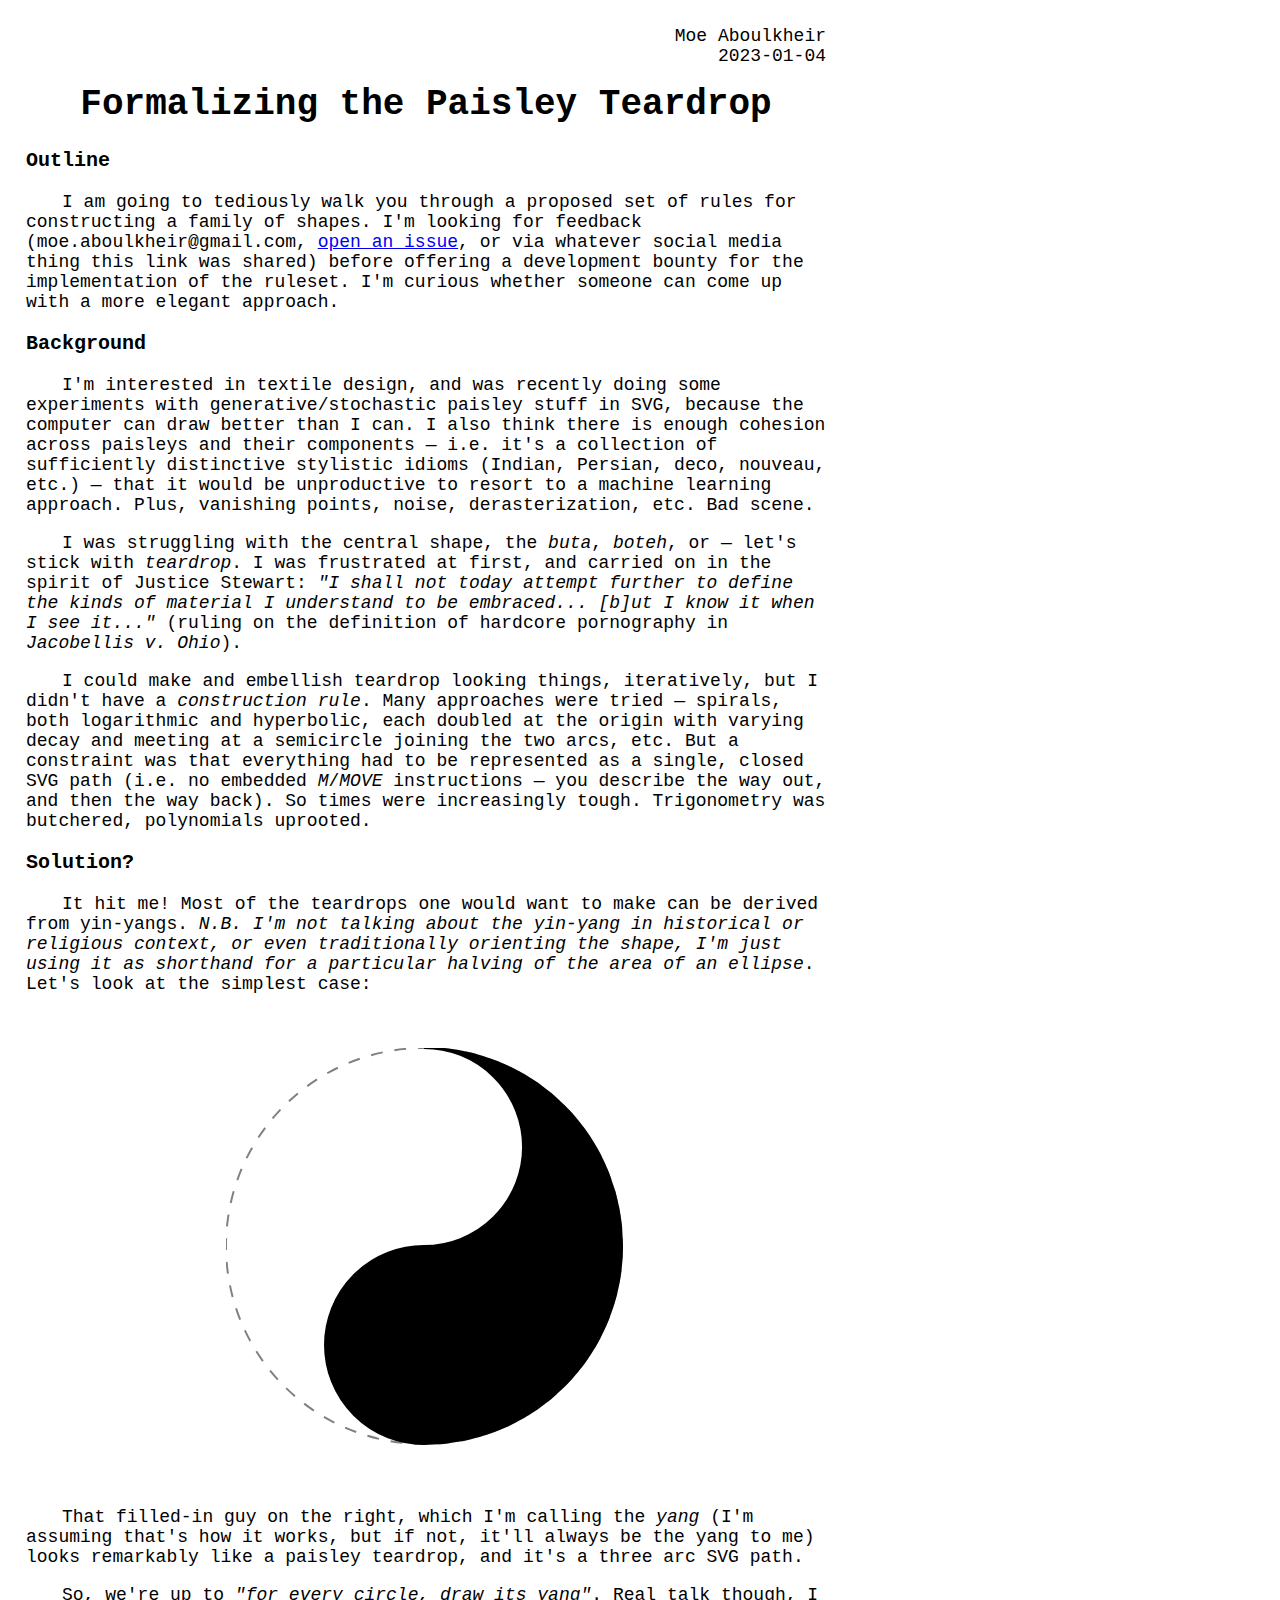
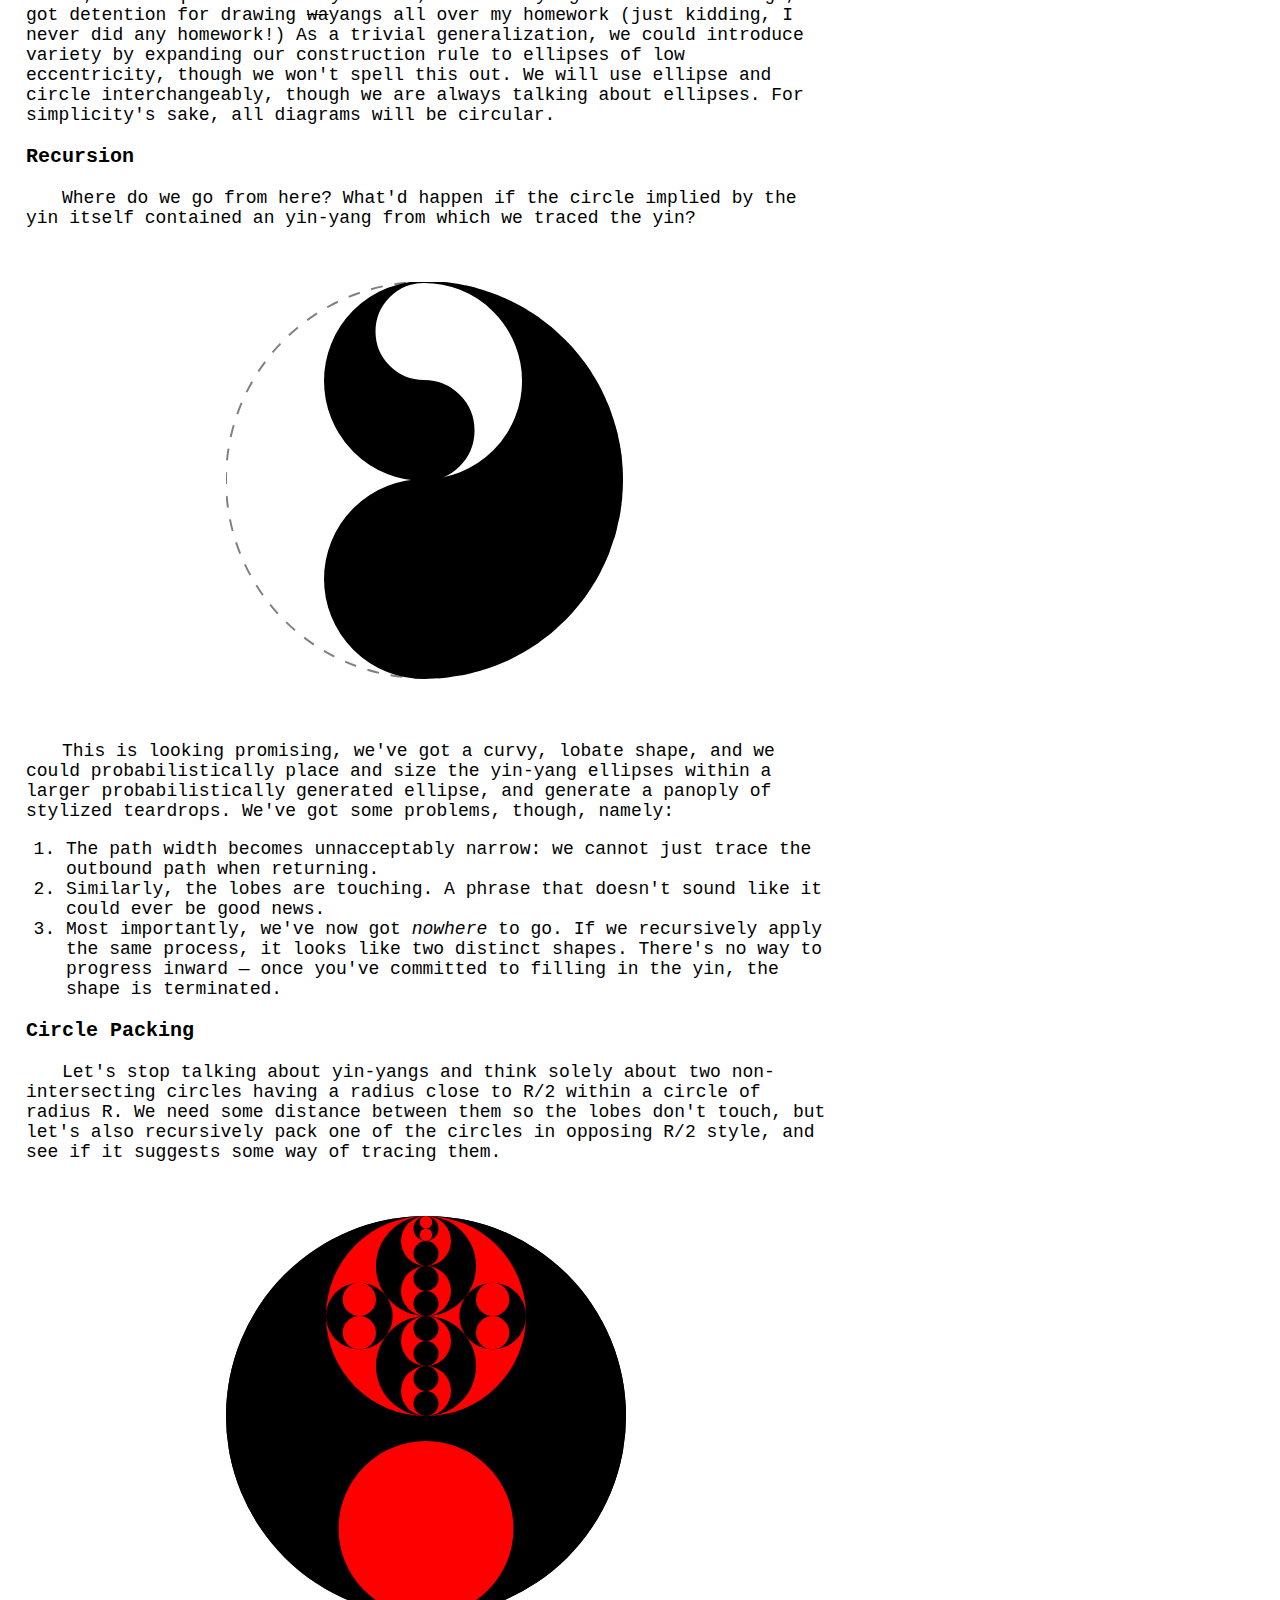
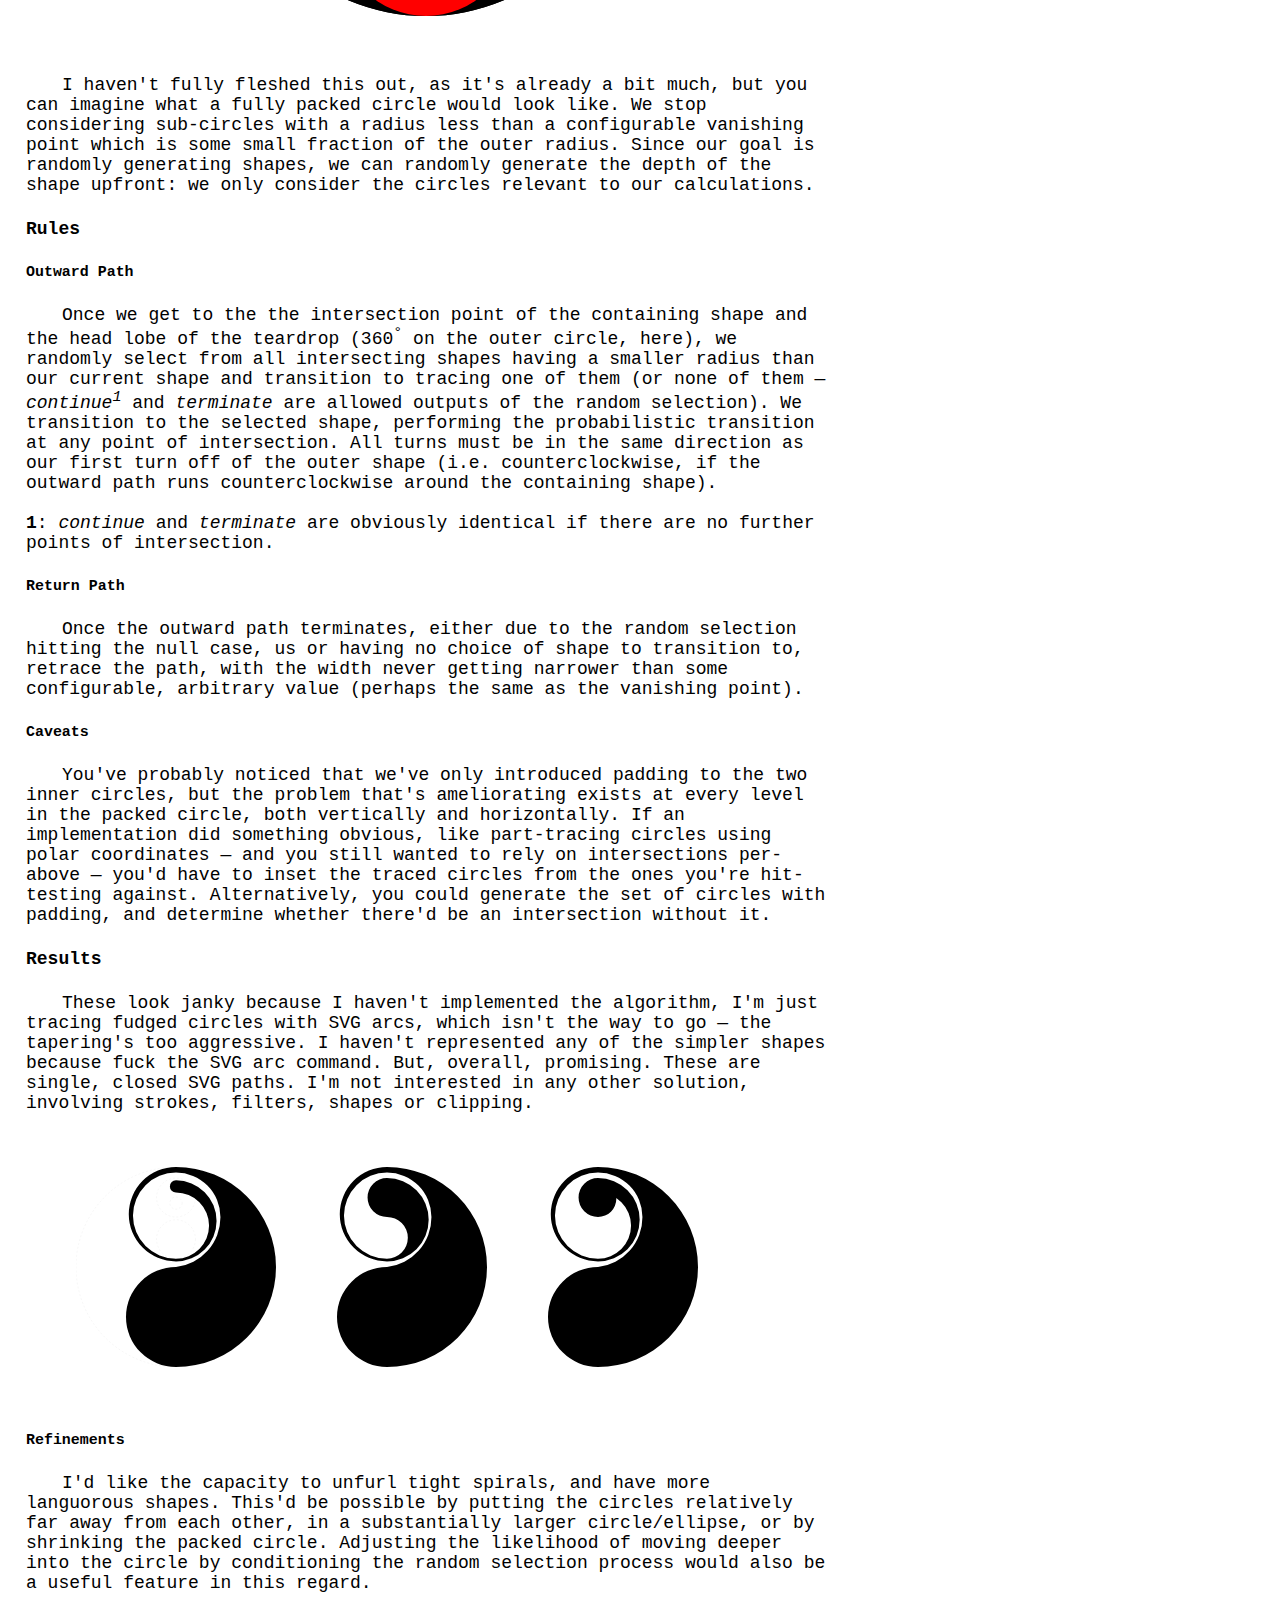
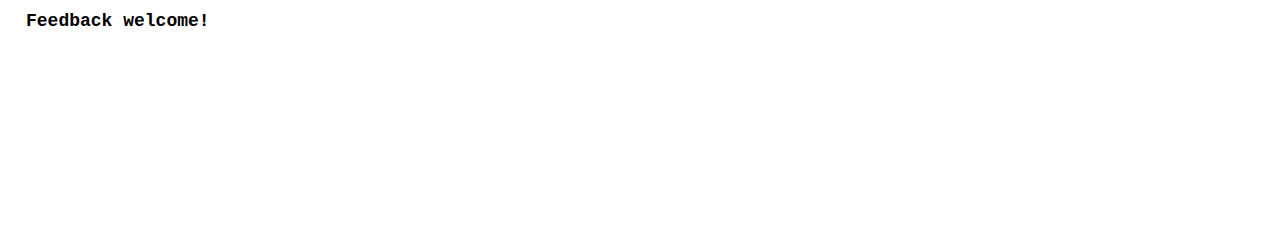
<file: index.html>
<!doctype html>
<html class="no-js" lang="">
    <head>
        <meta charset="utf-8">
        <meta http-equiv="x-ua-compatible" content="ie=edge">
        <title>Formalizing the Paisley Teardrop</title>
        <meta name="description" content="">
        <meta name="viewport" content="width=device-width, initial-scale=1">
        <style type="text/css">
         body {
             font-family: monospace;
             max-width: 800px;
             padding: 1em;
             font-size: 18px;
         }

         blockquote {
            font-size: 16px;
         }

         h3 {
             font-size: 20px;
         }
         p {
             text-indent: 2em;
         }

         h1 { clear: both; text-align: center }

         svg { padding: 2em 0 2em 0; margin-left: 200px; }

         .examples {
             margin-left: 50px;
         }

         .examples svg {
             display: inline-block;
             margin-left: 0;
         }

         .intro {
            float: right;
            text-align: right;
            margin-bottom: 1em;
         }

         circle, ellipse { fill: none; stroke: grey; stroke-width: 0.5; stroke-dasharray: 3 }
         path { stroke: black; stroke-width: 0.5; }
        </style>
    </head>
    <body>
        <div class="intro">
            Moe Aboulkheir<br />
            2023-01-04
        </div>
        <h1>Formalizing the Paisley Teardrop</h1>

        <h3>Outline</h3>

        <p>
            I am going to tediously walk you through a proposed set of rules for constructing
            a family of shapes. I'm looking for feedback (moe.aboulkheir@gmail.com,
            <a href="https://github.com/moea/paisley/issues">open an issue</a>, or via whatever social media thing this link was shared) before offering
            a development bounty for the implementation of the ruleset. I'm
            curious whether someone
            can come up with a more elegant approach.
        </p>

        <h3>Background</h3>
        <p>
            I'm interested in textile design, and was recently doing some experiments
            with generative/stochastic paisley stuff in SVG, because the computer can draw better than I can.
            I also think there is enough cohesion across paisleys and their components &mdash; i.e.
            it's a collection of sufficiently distinctive stylistic idioms (Indian, Persian, deco, nouveau, etc.) &mdash; that
            it would be unproductive to resort to a machine learning approach. Plus,
            vanishing points, noise, derasterization, etc. Bad scene.
        </p>
        <p>
            I was struggling with the central
            shape, the <i>buta</i>, <i>boteh</i>, or &mdash; let's stick with <i>teardrop</i>.
            I was frustrated at first, and carried on in the spirit of Justice Stewart:
            <i>"I shall not today attempt further to define the kinds of material
                I understand to be embraced... [b]ut I know it when I see it..."</i>
            (ruling on the definition of hardcore pornography in <i>Jacobellis v. Ohio</i>).
        </p>

            <p>I could
                make and embellish teardrop looking things, iteratively, but I didn't
                have a <i>construction rule</i>.  Many approaches were tried &mdash; spirals, both logarithmic and
                hyperbolic, each doubled at the origin with varying decay and meeting at a semicircle joining
                the two arcs, etc.  But a constraint  was that everything had to be represented as a single, closed SVG path (i.e. no embedded <em>M</em>/<em>MOVE</em> instructions &mdash; you
                describe the way out, and then the way back). So times were
                increasingly tough. Trigonometry was butchered, polynomials
                uprooted.
            </p>

            <h3>Solution?</h3>
            <p>
                It hit me!  Most of the teardrops one would want to make can be derived from
                yin-yangs.  <i>N.B. I'm not talking about the yin-yang in historical or religious context, or even traditionally
                orienting the shape, I'm just using it as shorthand for a particular halving of the area of an ellipse</i>.  Let's
                look at the simplest case:
            </p>

            <svg width="400" height="400" viewbox="0 0 101 101">
                <circle cx="50" cy="50" r="50" />
                <path d="M 50 50 A 1 1 0 0 0 50 100 A 1 1 0 0 0 50 0 A 1 1 0 0 1 50 50" />
            </svg>

                <p>
                That filled-in guy on the right, which I'm calling the <i>yang</i> (I'm assuming
                that's how it works, but if not, it'll always be the yang to me)  looks remarkably
                like a paisley teardrop, and it's a three arc SVG path.

                <p>
                       So, we're up to <i>"for every circle, draw its yang"</i>.
                       Real talk though, I got detention for drawing <strike>wa</strike>yangs all over my
                       homework (just kidding, I never did any homework!) As a trivial generalization, we could introduce
                       variety by expanding our construction rule to ellipses of
                       low eccentricity, though we won't spell this out.  We will
                       use ellipse and circle interchangeably, though we are always
                       talking about ellipses. For simplicity's sake, all diagrams
                       will be circular.
                </p>

                <h3>Recursion</h3>

                <p>Where do we go from here?  What'd happen if the circle implied by the yin
                itself contained an yin-yang from which we traced the yin?</p>

                <svg width="400" height="400" viewbox="0 0 101 101">
                    <circle cx="50" cy="50" r="50" />
                   <path d="M 50 50 A 1 1 0 0 0 50 100 A 1 1 0 0 0 50 0 A 1 1 0 0 1 50 50" />
                    <path d="M 50 25 A 1 1 0 0 1 50 50 A 1 1 0 0 1 50 0 A 1 1 0 0 0 50 25" />
                </svg>

                <p>This is looking promising, we've got a curvy, lobate shape, and we could
                    probabilistically place and size the yin-yang ellipses within a larger
                    probabilistically generated ellipse, and generate a panoply of stylized teardrops.
                    We've got some problems, though, namely:

                    <ol>
                        <li>The path width becomes unnacceptably narrow: we
                        cannot just trace the outbound path when returning.</li>
                        <li>Similarly, the lobes are touching. A phrase that
                        doesn't sound like it could ever be good news.</li>
                        <li>Most importantly, we've now got <i>nowhere</i> to go.  If we
                        recursively apply the same process, it looks like two distinct shapes.  There's
                        no way to progress inward  &mdash; once you've committed to
                            filling in the yin, the shape is terminated.</li>
                    </ol>
                </p>

                <h3>Circle Packing</h3>

                <p>
                Let's stop talking about yin-yangs and think solely about two
                    non-intersecting
                    circles having a radius close to <code>R/2</code> within a circle of radius
                    <code>R</code>. We need some distance between them so the lobes don't touch,
                but let's also recursively pack one of the circles in opposing
                    <code>R/2</code> style, and see if it suggests some
                way of tracing them.
                </p>

                <svg viewbox="0 0 300 300" style="width: 400px; height: 400px">
                    <circle cx="150" cy="150" r="150" style="stroke-width: 0; fill: black;"></circle><circle cx="150" cy="234.375" r="65.625" style="stroke-width: 0; fill: red;"></circle><g><circle cx="150" cy="150" r="150" style="stroke-width: 0; fill: black;"></circle><circle cx="150" cy="234.375" r="65.625" style="stroke-width: 0; fill: red;"></circle><circle cx="150" cy="75" r="75" style="stroke-width: 0; fill: red;"></circle><circle cx="150" cy="37.5" r="37.5" style="stroke-width: 0; fill: black;"></circle><circle cx="150" cy="112.5" r="37.5" style="stroke-width: 0; fill: black;"></circle><circle cx="150" cy="18.75" r="18.75" style="stroke-width: 0; fill: red;"></circle><circle cx="150" cy="56.25" r="18.75" style="stroke-width: 0; fill: red;"></circle><circle cx="100" cy="75" r="25" style="stroke-width: 0; fill: black;"></circle><circle cx="200" cy="75" r="25" style="stroke-width: 0; fill: black;"></circle><circle cx="150" cy="93.75" r="18.75" style="stroke-width: 0; fill: red;"></circle><circle cx="150" cy="131.25" r="18.75" style="stroke-width: 0; fill: red;"></circle><circle cx="150" cy="9.375" r="9.375" style="stroke-width: 0; fill: black;"></circle><circle cx="150" cy="28.125" r="9.375" style="stroke-width: 0; fill: black;"></circle><circle cx="150" cy="46.875" r="9.375" style="stroke-width: 0; fill: black;"></circle><circle cx="150" cy="65.625" r="9.375" style="stroke-width: 0; fill: black;"></circle><circle cx="150" cy="84.375" r="9.375" style="stroke-width: 0; fill: black;"></circle><circle cx="150" cy="103.125" r="9.375" style="stroke-width: 0; fill: black;"></circle><circle cx="150" cy="121.875" r="9.375" style="stroke-width: 0; fill: black;"></circle><circle cx="150" cy="140.625" r="9.375" style="stroke-width: 0; fill: black;"></circle><circle cx="150" cy="4.6875" r="4.6875" style="stroke-width: 0; fill: red;"></circle><circle cx="150" cy="14.0625" r="4.6875" style="stroke-width: 0; fill: red;"></circle><circle cx="100" cy="62.5" r="12.5" style="stroke-width: 0; fill: red;"></circle><circle cx="100" cy="87.5" r="12.5" style="stroke-width: 0; fill: red;"></circle><circle cx="200" cy="62.5" r="12.5" style="stroke-width: 0; fill: red;"></circle><circle cx="200" cy="87.5" r="12.5" style="stroke-width: 0; fill: red;"></circle></svg>

                <p>
                    I haven't fully fleshed this out, as it's already a bit much, but
                    you can imagine what a fully packed circle would look like.
                    We stop considering sub-circles with a
                    radius less than a configurable vanishing point which is some
                    small fraction of the outer radius.
                    Since our goal is randomly generating shapes, we can
                    randomly generate the depth of the shape upfront: we only
                    consider the circles relevant to our calculations.
                </p>

                <h4>Rules</h4>
                <h5>Outward Path</h5>
                <p>
                    Once we get to the the intersection point of the containing
                    shape and the head lobe of the teardrop (360<sup>&deg;</sup> on
                    the outer circle, here), we randomly select from all intersecting
                    shapes having a smaller radius than our current shape
                    and transition
                    to tracing one of them (or none of them &mdash; <i>continue<sup>1</sup></i> and <i>terminate</i> are allowed outputs
                    of the random selection).  We transition to the selected shape, performing the
                    probabilistic transition at any point of intersection.  All turns must be
                    in the same direction as our first turn off of the outer shape
                    (i.e. counterclockwise, if the outward path runs
                    counterclockwise around the containing shape).

                    <br>
                    <br>
                    <b>1</b>: <i>continue</i> and <i>terminate</i> are obviously identical if there are no further points of intersection.
                </p>
                <h5>Return Path</h5>
                    <P>Once the outward path terminates, either due to the random selection
                hitting the null case, us or having no choice of shape to transition
                        to, retrace the path, with the width never getting
                        narrower than some configurable, arbitrary value (perhaps
                        the same as the vanishing point).</p>

                <h5>Caveats</h5>

                <p>You've probably noticed that we've only introduced padding to the
                two inner circles, but the problem that's ameliorating exists at
                    every level in the packed circle, both vertically and horizontally.
                    If an implementation did something obvious, like part-tracing circles
                using polar coordinates &mdash; and you still wanted to rely on intersections per-above &mdash;
                you'd have to inset the traced circles from the ones you're hit-testing against.  Alternatively,
                you could generate the set of circles with padding, and determine whether there'd be
                an intersection without it.</p>

                <h4>Results</h4>

                <p>These look janky because I haven't implemented the algorithm, I'm just
                    tracing fudged circles with SVG arcs, which isn't the way to go &mdash; the tapering's too aggressive.  I
                    haven't represented any of the simpler shapes because fuck the SVG arc command.
                    But, overall, promising.  These are single, closed SVG paths.
                    I'm not interested in any other solution, involving strokes, filters, shapes or
                    clipping.
                </p>

                <div class="examples">
                <svg viewBox="0 0 300 300" style="width: 200px; height: 200px"><circle cx="150" cy="150" r="150" style="opacity: 0.2;"></circle><circle cx="150" cy="75" r="66.66666666666667" style="opacity: 0.2;"></circle><circle cx="150" cy="45.833333333333336" r="29.166666666666664" style="opacity: 0.2;"></circle><circle cx="150" cy="108.33333333333333" r="29.166666666666664" style="opacity: 0.2;"></circle><circle cx="150" cy="29.166666666666664" r="9.166666666666664" style="opacity: 0.2;"></circle><circle cx="150" cy="54.166666666666664" r="9.166666666666664" style="opacity: 0.2;"></circle><circle cx="150" cy="225" r="75" style="opacity: 0.2;"></circle></g><path d="M 150 150 A 75 75 0 0 0 150 300 A 150 150 0 0 0 149.99999999999997 0 A 66.66666666666667 66.66666666666667 0 0 0 150 141.66666666666669 A 9.166666666666664 9.166666666666664 0 0 0 150 20 A 9.166666666666664 9.166666666666664 0 0 0 150 38.33333333333333 A 29.166666666666664 29.166666666666664 0 0 1 150 137.5 A 45 45 0 0 1 150 8.333333333333329 A 66.66666666666667 66.66666666666667 0 0 1 216.66666666666669 75 A 75 75 0 0 1 150 150" style="stroke-width: 0; fill: black;"></path><</svg>
                <svg viewBox="0 0 300 300" style="width: 200px; height: 200px"><path d="M 150 150 A 75 75 0 0 0 150 300 A 150 150 0 0 0 149.99999999999997 0 A 66.66666666666667 66.66666666666667 0 0 0 150 141.66666666666669 A 29.166666666666664 29.166666666666664 0 0 0 150 16.66666666666667 A 29.166666666666664 29.166666666666664 0 0 0 150 75 A 29.166666666666664 29.166666666666664 0 0 1 150 137.5 A 45 45 0 0 1 150 8.333333333333329 A 66.66666666666667 66.66666666666667 0 0 1 216.66666666666669 75 A 75 75 0 0 1 150 150" style="stroke-width: 0; fill: black;"></path></svg>
                <svg viewBox="0 0 300 300" style="width: 200px; height: 200px"><path d="M 150 150 A 75 75 0 0 0 150 300 A 150 150 0 0 0 149.99999999999997 0 A 66.66666666666667 66.66666666666667 0 0 0 150 141.66666666666669 A 29.166666666666664 29.166666666666664 0 0 0 150 16.66666666666667 A 29.166666666666664 29.166666666666664 0 0 0 150 75 A 9.166666666666664 9.166666666666664 0 0 0 150 20 A 9.166666666666664 9.166666666666664 0 0 0 150 38.33333333333333 A 29.166666666666664 29.166666666666664 0 0 1 150 137.5 A 45 45 0 0 1 150 8.333333333333329 A 66.66666666666667 66.66666666666667 0 0 1 216.66666666666669 75 A 75 75 0 0 1 150 150" style="stroke-width: 0; fill: black;"></path></svg>
                </div>

                <h5>Refinements</h5>

                <p>
                      I'd like  the capacity
                    to unfurl tight spirals, and have more languorous shapes.
                    This'd be possible by putting the circles relatively
                    far away from each other, in a substantially larger circle/ellipse, or by shrinking the packed circle.   Adjusting
                    the likelihood of moving deeper into the circle by
                    conditioning the random selection
                    process would also be a useful feature in this regard.
                </p>

                <b>Feedback welcome!</b>

    </body>
</html>
</file>
